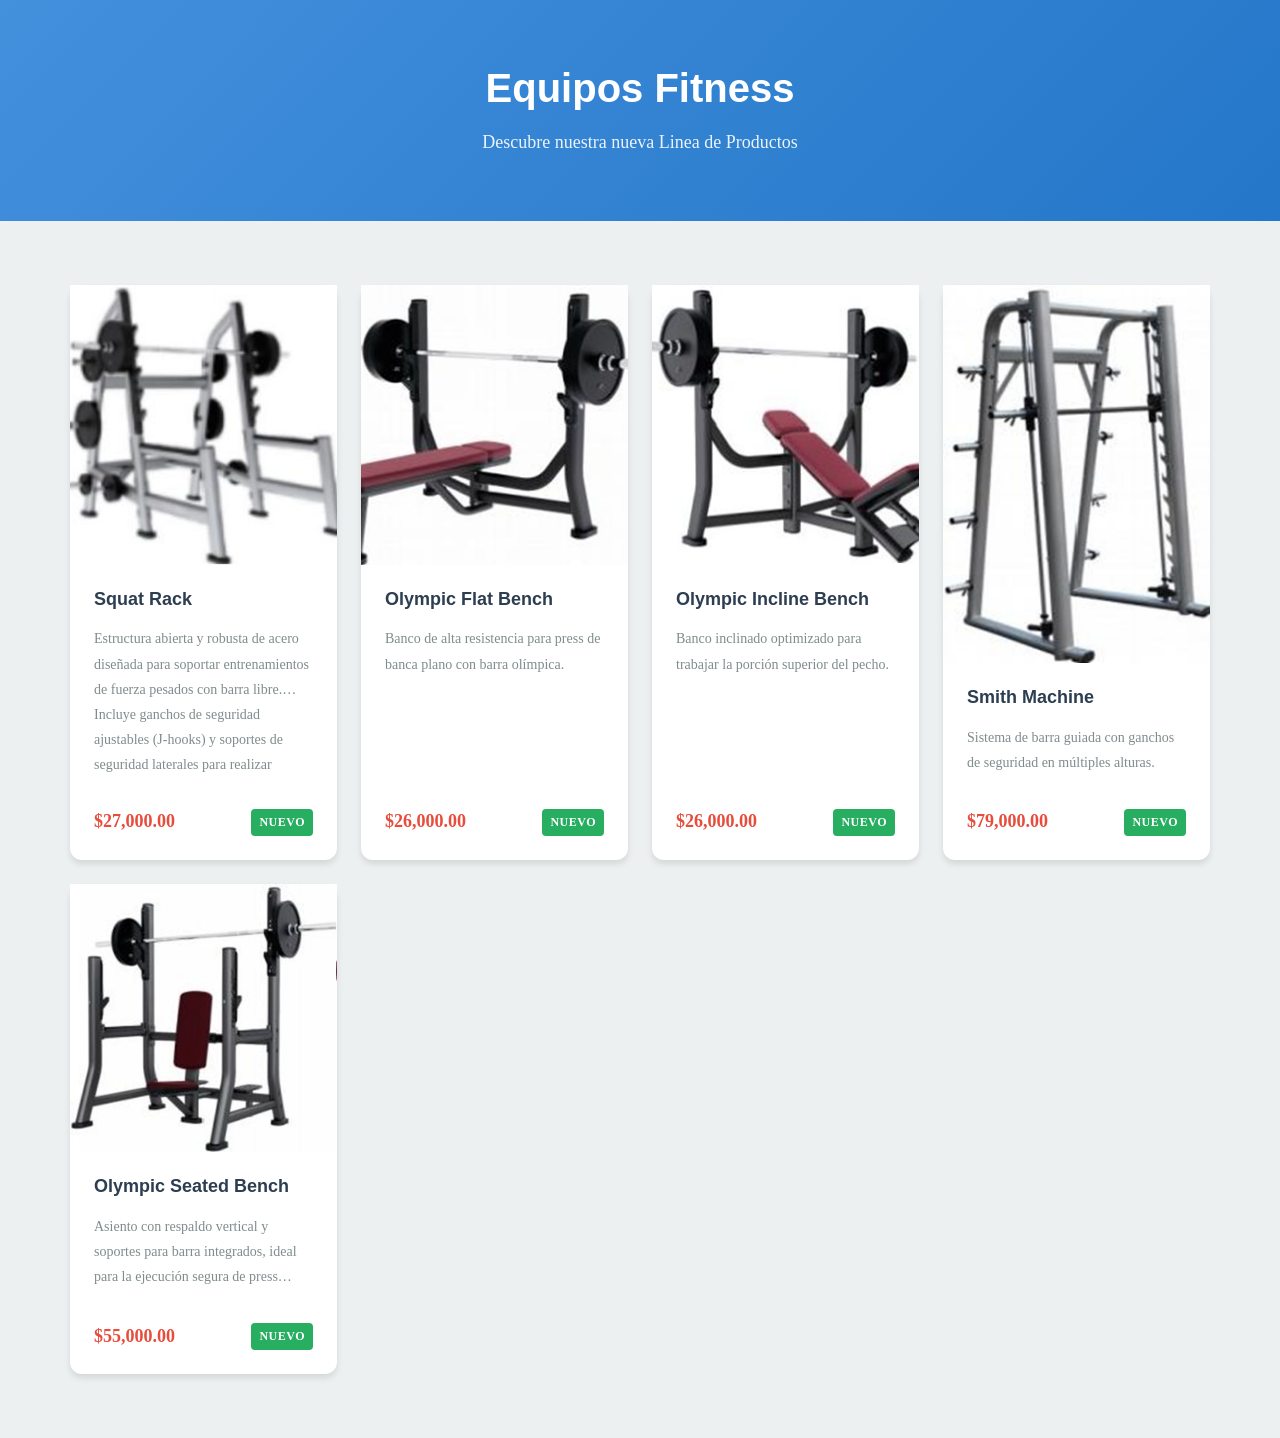
<file: index.html>
<!DOCTYPE html>
<html lang="en">
<head>
    <meta charset="UTF-8">
    <meta name="viewport" content="width=device-width, initial-scale=1.0">
    <title>Equipos Fitness - Nueva Linea de Productos</title>
    <link rel="stylesheet" href="./css/sass/main.css">
</head>
<body>
    
<header class="header">
    <div class="header__container">
        <h1 class="header__title">Equipos Fitness</h1>
        <p class="header__subtitle">Descubre nuestra nueva Linea de Productos</p>
    </div>
</header>


<main class="main">
    <section class="products">
        <div class="products__container">
            <!--  INICIO   Espacio para colocar los productos-->
            
            <div class="product-card">
                <details class="product-card__details">
                    <summary class="product-card__header">
                        <img src="./assets/img/5001.png" 
                             alt="Squat Rack" 
                             class="product-card__image">
                        <div class="product-card__body">
                            <h2 class="product-card__title">Squat Rack</h2>
                            <p class="product-card__description">
                                Estructura abierta y robusta de acero diseñada para soportar entrenamientos de fuerza pesados con barra libre. Incluye ganchos de seguridad ajustables (J-hooks) y soportes de seguridad laterales para realizar sentadillas y otros ejercicios compuestos con total confianza.
                            </p>
                            <div class="product-card__footer">
                                <span class="product-card__price">$27,000.00</span>
                                <span class="product-card__badge product-card__badge--new">Nuevo</span>
                                
                            </div>
                        </div>
                        <span class="product-card__close-icon" aria-hidden="true"></span>
                    </summary>

                    <div class="modal modal--product" role="dialog">
                        <div class="modal__overlay"></div>
                        <div class="modal__content">
                            <div class="modal__header">
                                <h2 class="modal__title">Squat Rack</h2>
                            </div>
                            <div class="modal__body">
                                <img 
                                    src="./assets/img/5001.png" 
                                    alt="Squat Rack" 
                                    class="modal__image"
                                >
                                <p class="modal__description">Estructura abierta y robusta de acero diseñada para soportar entrenamientos de fuerza pesados con barra libre. Incluye ganchos de seguridad ajustables (J-hooks) y soportes de seguridad laterales para realizar sentadillas y otros ejercicios compuestos con total confianza.
                                </p>
                                <div class="modal__specs">
                                    <h3 class="modal__specs-title">Especificaciones</h3>
                                    <ul class="modal__specs-list">
                                        <li><strong>Precio: </strong> $27,000.00</li>
                                        <li><strong>Disponibilidad:</strong>En stock</li>
                                        <li><strong>Condición:</strong>Nuevo</li>
                                        <li><strong>ID Producto: </strong>5001</li>
                                    </ul>
                                </div>
                            </div>
                            <div class="modal__footer">
                                <button class="modal__btn modal__btn--primary">Comprar ahora</button>
                            </div>
                        </div>
                    </div>
                </details>
            </div>
            <div class="product-card">
          <details class="product-card__details">
            <summary class="product-card__header">
              <img src="./assets/img/5002.png" 
                    alt="Olympic flat bench" 
                    class="product-card__image">
              <div class="product-card__body">
                <h2 class="product-card__title">Olympic Flat Bench</h2>
                <p class="product-card__description">Banco de alta resistencia para press de banca plano con barra olímpica.</p>
                <div class="product-card__footer">
                  <span class="product-card__price">$26,000.00</span>
                  <span class="product-card__badge product-card__badge--new">Nuevo</span>
                </div>
              </div>
            </summary>

            <div class="modal modal--product" role="dialog">
              <div class="modal__overlay"></div>
              <div class="modal__content">
                <div class="modal__header">
                  <h2 class="modal__title">Olympic Flat Bench</h2>
                </div>
                <div class="modal__body">
                    <img src="./assets/img/5002.png" 
                         alt="Olympic flat bench" 
                         class="product-card__image">
                  <p class="modal__description">
                    Banco de alta resistencia diseñado específicamente para press de banca plano con barra olímpica. Incorpora soportes reforzados integrados para la barra, una superficie tapizada de alta densidad antideslizante y plataformas para el observador (spotter).
                  </p>
                  <div class="modal__specs">
                    <h3 class="modal__specs-title">Especificaciones</h3>
                    <ul class="modal__specs-list">
                      <li><strong>Precio:</strong> $26,000.00</li>
                      <li><strong>Disponibilidad:</strong> En stock</li>
                      <li><strong>Condición:</strong> Nuevo</li>
                      <li><strong>ID Producto:</strong> 5002</li>
                    </ul>
                  </div>
                </div>
                <div class="modal__footer">
                  <button class="modal__btn modal__btn--primary">Comprar Ahora</button>
                </div>
              </div>
            </div>
          </details>
        </div>

        <div class="product-card">
          <details class="product-card__details">
            <summary class="product-card__header">
              <img src="./assets/img/5003.png" class="product-card__image" alt="Olympic Incline Bench">
              <div class="product-card__body">
                <h2 class="product-card__title">Olympic Incline Bench</h2>
                <p class="product-card__description">Banco inclinado optimizado para trabajar la porción superior del pecho.</p>
                <div class="product-card__footer">
                  <span class="product-card__price">$26,000.00</span>
                  <span class="product-card__badge product-card__badge--new">Nuevo</span>
                </div>
              </div>
            </summary>

            <div class="modal modal--product" role="dialog">
              <div class="modal__overlay"></div>
              <div class="modal__content">
                <div class="modal__header">
                  <h2 class="modal__title">Olympic Incline Bench</h2>
                </div>
                <div class="modal__body">
                  <img src="./assets/img/5003.png" class="product-card__image" alt="Olympic Incline Bench">
                  <p class="modal__description">
                    Variante del banco olímpico con una inclinación fija (generalmente entre 30 y 45 grados) optimizada para enfocar el trabajo en la porción superior del músculo pectoral y los hombros anteriores.
                  </p>
                  <div class="modal__specs">
                    <h3 class="modal__specs-title">Especificaciones</h3>
                    <ul class="modal__specs-list">
                      <li><strong>Precio:</strong> $26,000.00</li>
                      <li><strong>Disponibilidad:</strong> En stock</li>
                      <li><strong>Condición:</strong> Nuevo</li>
                      <li><strong>ID Producto:</strong> 5003</li>
                    </ul>
                  </div>
                </div>
                <div class="modal__footer">
                  <button class="modal__btn modal__btn--primary">Comprar Ahora</button>
                </div>
              </div>
            </div>
          </details>
        </div>

        
        <div class="product-card">
          <details class="product-card__details">
            <summary class="product-card__header">
              <img src="./assets/img/5018.png" alt="Smith Machine">
              <div class="product-card__body">
                <h2 class="product-card__title">Smith Machine</h2>
                <p class="product-card__description">Sistema de barra guiada con ganchos de seguridad en múltiples alturas.</p>
                <div class="product-card__footer">
                  <span class="product-card__price">$79,000.00</span>
                  <span class="product-card__badge product-card__badge--new">Nuevo</span>
                </div>
              </div>
            </summary>

            <div class="modal modal--product" role="dialog">
              <div class="modal__overlay"></div>
              <div class="modal__content">
                <div class="modal__header">
                  <h2 class="modal__title">Smith Machine</h2>
                </div>
                <div class="modal__body">
                  <img src="./assets/img/5018.png" alt="Smith Machine">
                  <p class="modal__description">
                    Sistema de barra guiada verticalmente dentro de una estructura de acero. Ofrece ganchos de seguridad en múltiples alturas para bloquear la barra de forma instantánea, siendo ideal para entrenar con seguridad en ejercicios como sentadillas, press de banca y desplantes.
                  </p>
                  <div class="modal__specs">
                    <h3 class="modal__specs-title">Especificaciones</h3>
                    <ul class="modal__specs-list">
                      <li><strong>Precio:</strong> $79,000.00</li>
                      <li><strong>Disponibilidad:</strong> En stock</li>
                      <li><strong>Condición:</strong> Nuevo</li>
                      <li><strong>ID Producto:</strong> 5018</li>
                    </ul>
                  </div>
                </div>
                <div class="modal__footer">
                  <button class="modal__btn modal__btn--primary">Comprar Ahora</button>
                </div>
              </div>
            </div>
          </details>
        </div>
        
        <div class="product-card">
          <details class="product-card__details">
            <summary class="product-card__header">
              <img src="./assets/img/5005.png" alt=" Olympic Seated Bench ">
              <div class="product-card__body">
                <h2 class="product-card__title"> Olympic Seated Bench </h2>
                <p class="product-card__description">Asiento con respaldo vertical y soportes para barra integrados, ideal para la ejecución segura de press militar para hombros y otros ejercicios con barra en posición sentada.</p>
                <div class="product-card__footer">
                  <span class="product-card__price">$55,000.00</span>
                  <span class="product-card__badge product-card__badge--new">Nuevo</span>
                </div>
              </div>
            </summary>

            <div class="modal modal--product" role="dialog">
              <div class="modal__overlay"></div>
              <div class="modal__content">
                <div class="modal__header">
                  <h2 class="modal__title">Olympic Seated Bench</h2>
                </div>
                <div class="modal__body">
                  <img src="./assets/img/5005.png" alt="Olympic Seated Bench">
                  <p class="modal__description">
                    Asiento con respaldo vertical y soportes para barra integrados, ideal para la ejecución segura de press militar para hombros y otros ejercicios con barra en posición sentada.
                  </p>
                  <div class="modal__specs">
                    <h3 class="modal__specs-title">Especificaciones</h3>
                    <ul class="modal__specs-list">
                      <li><strong>Precio:</strong> $55,000.00</li>
                      <li><strong>Disponibilidad:</strong> En stock</li>
                      <li><strong>Condición:</strong> Nuevo</li>
                      <li><strong>ID Producto:</strong> 5102</li>
                    </ul>
                  </div>
                </div>
                <div class="modal__footer">
                  <button class="modal__btn modal__btn--primary">Comprar Ahora</button>
                </div>
              </div>
            </div>
          </details>
        </div>
            <!-- FIN   Espacio para colocar los productos-->
      </div>
    </section>
</main>
</body>
</html>
</file>
<file: css/sass/main.css>
* {
  margin: 0;
  padding: 0;
  box-sizing: border-box;
}

html {
  font-size: 16px;
  scroll-behavior: smooth;
}

body {
  font-family: -apple-system, BlinkMacSystemFont, "segoe UI", Roboto, "Helvetica Neue, Arial, sans-serif";
  font-size: 16px;
}

body {
  font-family: -apple-system, BlinkMacSystemFont, "segoe UI", Roboto, "Helvetica Neue, Arial, sans-serif";
  font-size: 16px;
  line-height: 1.6;
  color: #2c3e50;
  background-color: #ffffff;
  -webkit-font-smoothing: antialiased;
  -moz-osx-font-smoothing: grayscale;
}

h1, h2, h3, h4, h5, h6 {
  font-family: "Segoe UI", Roboto, "Helvetica Neue", Arial, sans-serif;
  font-weight: 700;
  line-height: 1.2;
}

h1 {
  font-size: 32px;
}

h2 {
  font-size: 24px;
}

h3 {
  font-size: 18px;
}

p {
  margin-bottom: 16px;
}
p:last-child {
  margin-bottom: 0;
}

a {
  color: #3498db;
  text-decoration: none;
  transition: color 250ms ease-in-out;
}
a:hover {
  color: rgb(33.1380753138, 125.1882845188, 186.8619246862);
}

img {
  max-width: 100%;
  height: auto;
  display: block;
}

button {
  font-family: inherit;
  font-size: inherit;
  border: none;
  cursor: pointer;
  background: none;
  padding: 0;
  transition: all 250ms ease-in-out;
}

input, textarea, select {
  font-family: inherit;
  font-size: inherit;
}

ul, ol {
  list-style: none;
}

details {
  cursor: pointer;
}

summary {
  list-style: none;
}
summary::-webkit-details-marker {
  display: none;
}

.product-card {
  display: flex;
  flex-direction: column;
  height: 100%;
  border-radius: 12px;
  overflow: visible;
  background-color: #ffffff;
  box-shadow: 0 4px 6px rgba(0, 0, 0, 0.1);
  transition: box-shadow 250ms ease-in-out;
}
.product-card:hover {
  box-shadow: 0 10px 15px rgba(0, 0, 0, 0.15);
}
.product-card__details {
  display: flex;
  flex-direction: column;
  height: 100%;
}
.product-card__header {
  display: flex;
  flex-direction: column;
  height: 100%;
  cursor: pointer;
  text-decoration: none;
  color: inherit;
  padding: 0;
  border: none;
  background: none;
  transition: background-color 250ms ease-in-out;
}
.product-card__header:hover {
  background-color: rgba(52, 152, 219, 0.02);
}
.product-card__header:focus-visible:focus-visible {
  outline: 2px solid #3498db;
  outline-offset: 2px;
}
.product-card__image {
  width: 100%;
  height: 250px;
  -o-object-fit: cover;
     object-fit: cover;
  -o-object-position: center;
     object-position: center;
  background-color: #ecf0f1;
}
@media (min-width: 768px) {
  .product-card__image {
    height: 280px;
  }
  .product-card__image-placeholder {
    height: 220px;
  }
}
.product-card__image-placeholder {
  width: 100%;
  height: 250px;
  background: linear-gradient(135deg, #ecf0f1 0%, rgb(221.3181818182, 228.4090909091, 230.1818181818) 100%);
  display: flex;
  align-items: center;
  justify-content: center;
  color: #7f8c8d;
  font-size: 14px;
  text-align: center;
  padding: 16px;
}
@media (min-width: 768px) {
  .product-card__image-placeholder {
    height: 280px;
  }
}
.product-card__body {
  display: flex;
  flex-direction: column;
  flex: 1;
  padding: 24px;
  gap: 16px;
}
.product-card__title {
  font-size: 18px;
  font-weight: 700;
  color: #2c3e50;
  display: -webkit-box;
  -webkit-line-clamp: 2;
  -webkit-box-orient: vertical;
  overflow: hidden;
}
.product-card__description {
  font-size: 14px;
  color: #7f8c8d;
  line-height: 1.8;
  flex: 1;
  display: -webkit-box;
  -webkit-line-clamp: 3;
  -webkit-box-orient: vertical;
  overflow: hidden;
}
.product-card__footer {
  display: flex;
  align-items: center;
  justify-content: space-between;
  align-items: flex-end;
  gap: 16px;
}
.product-card__price {
  font-size: 18px;
  font-weight: 700;
  color: #e74c3c;
}
.product-card__badge {
  display: inline-block;
  padding: 4px 8px;
  font-size: 12px;
  font-weight: 600;
  border-radius: 4px;
  text-transform: uppercase;
  letter-spacing: 0.5px;
}
.product-card__badge--new {
  background-color: #27ae60;
  color: #ffffff;
}
.product-card__badge--sale {
  background-color: #e74c3c;
  color: #ffffff;
}
.product-card__badge--featured {
  background-color: #f39c12;
  color: #ffffff;
}
.product-card--featured {
  border: 2px solid #e74c3c;
}
.product-card--featured .product-card__badge--featured {
  display: flex;
}
.product-card__close-icon {
  display: none;
}

details.product-card__details[open] > .product-card__header {
  position: fixed;
  top: 16px;
  right: 16px;
  z-index: 2001;
  width: 44px;
  height: 44px;
  padding: 0;
  overflow: hidden;
  border-radius: 50%;
  background-color: #e74c3c;
  box-shadow: 0 10px 15px rgba(0, 0, 0, 0.15);
}

details.product-card__details[open] .product-card__close-icon {
  display: block;
  position: relative;
  width: 100%;
  height: 100%;
}

details.product-card__details[open] .product-card__close-icon::before,
details.product-card__details[open] .product-card__close-icon::after {
  content: "";
  position: absolute;
  top: 21px;
  left: 10px;
  width: 24px;
  height: 2px;
  background-color: #ffffff;
}

details.product-card__details[open] .product-card__close-icon::before {
  transform: rotate(45deg);
}

details.product-card__details[open] .product-card__close-icon::after {
  transform: rotate(45deg);
}

.modal {
  position: fixed;
  inset: 0;
  display: flex;
  align-items: center;
  justify-content: center;
  visibility: hidden;
  opacity: 0;
  z-index: 2000;
  pointer-events: none;
  overflow: hidden;
  transition: opacity 250ms ease-in-out, visibility 250ms ease-in-out;
}
details[open] .modal {
  visibility: visible;
  opacity: 1;
  pointer-events: auto;
}
.modal__overlay {
  position: absolute;
  inset: 0;
  background-color: rgba(0, 0, 0, 0.7);
  z-index: 0;
}
.modal__content {
  position: relative;
  z-index: 1;
  width: min(90%, 700px);
  max-height: 90vh;
  overscroll-behavior: contain;
  background-color: #ffffff;
  border-radius: 12px;
  overflow-y: auto;
  box-shadow: 0 20px 25px rgba(0, 0, 0, 0.2);
}
.modal__content::-webkit-scrollbar {
  width: 8px;
}
.modal__content::-webkit-scrollbar-track {
  background: #ecf0f1;
}
.modal__content::-webkit-scrollbar-thumb {
  background: #bdc3c7;
  border-radius: 4px;
}
.modal__content::-webkit-scrollbar-thumb:hover {
  background: rgb(161.4098360656, 169.9180327869, 175.5901639344);
}
@media (min-width: 768px) {
  .modal__content {
    width: 95%;
    max-width: 700px;
  }
}
.modal__content {
  cursor: default;
}
.modal__header {
  padding: 24px;
  border-bottom: 1px solid #bdc3c7;
  background-color: #ecf0f1;
  position: sticky;
  top: 0;
  z-index: 1;
}
.modal__title {
  font-size: 24px;
  font-weight: 700;
  color: #2c3e50;
}
.modal__body {
  padding: 24px;
  display: flex;
  flex-direction: column;
  gap: 24px;
}
.modal__image {
  display: block;
  width: 100%;
  max-height: 400px;
  -o-object-fit: contain;
     object-fit: contain;
  background-color: #ecf0f1;
  -o-object-position: center;
     object-position: center;
  border-radius: 8px;
}
.modal__image-placeholder {
  width: 100%;
  height: 300px;
  background: linear-gradient(135deg, #ecf0f1 0%, rgb(221.3181818182, 228.4090909091, 230.1818181818) 100%);
  display: flex;
  align-items: center;
  justify-content: center;
  color: #7f8c8d;
  font-size: 16px;
  border-radius: 8px;
  text-align: center;
}
.modal__description {
  font-size: 16px;
  color: #7f8c8d;
  line-height: 1.8;
}
.modal__specs {
  border-top: 1px solid #bdc3c7;
  border-bottom: 1px solid #bdc3c7;
  padding: 16px 0;
}
.modal__specs-title {
  font-size: 16px;
  font-weight: 700;
  color: #2c3e50;
  margin-bottom: 16px;
}
.modal__specs-list {
  display: flex;
  flex-direction: column;
  gap: 8px;
}
.modal__specs-list li {
  font-size: 14px;
  color: #7f8c8d;
  line-height: 1.8;
}
.modal__specs-list li strong {
  color: #2c3e50;
  font-weight: 600;
}
.modal__footer {
  padding: 24px;
  border-top: 1px solid #bdc3c7;
  background-color: #ecf0f1;
  display: flex;
  gap: 16px;
  justify-content: flex-end;
}
.modal__btn {
  padding: 8px 24px;
  font-size: 16px;
  font-weight: 600;
  border-radius: 8px;
  transition: all 250ms ease-in-out;
}
.modal__btn:focus-visible {
  outline: 2px solid #3498db;
  outline-offset: 2px;
}
.modal__btn--primary {
  background-color: #e74c3c;
  color: #ffffff;
}
.modal__btn--primary:hover {
  background-color: rgb(213.698630137, 43.8356164384, 26.301369863);
  transform: translateY(-2px);
  box-shadow: 0 4px 6px rgba(0, 0, 0, 0.1);
}
.modal__btn--primary:active {
  transform: translateY(0);
}
.modal__btn--secondary {
  background-color: #ffffff;
  color: #2c3e50;
  border: 1px solid #bdc3c7;
}
.modal__btn--secondary:hover {
  border-color: #2c3e50;
  background-color: #ecf0f1;
}

@keyframes slideUp {
  from {
    transform: translateY(30px);
    opacity: 0;
  }
  to {
    transform: translateY(0);
    opacity: 1;
  }
}
@media (max-height: 600px) {
  .modal__content {
    max-height: 95vh;
  }
}
.header {
  background: linear-gradient(135deg, #4390dd 0%, rgb(36.2972972973, 118.5, 200.7027027027) 100%);
  color: #ffffff;
  padding: 64px 16px;
  text-align: center;
}
.header__container {
  max-width: 1140px;
  margin: 0 auto;
}
.header__title {
  font-size: 32px;
  margin-bottom: 16px;
}
@media (min-width: 768px) {
  .header__title {
    font-size: 40px;
  }
}
.header__subtitle {
  font-size: 18px;
  opacity: 0.9;
  margin: 0;
}

.main {
  min-height: calc(100vh - 200px);
}

.footer {
  background-color: #34495e;
  color: #ffffff;
  padding: 48px 16px;
  text-align: center;
  margin-top: 64px;
}
.footer__container {
  max-width: 1140px;
  margin: 0 auto;
}
.footer__text {
  margin: 0;
  opacity: 0.8;
}

.container {
  width: 100%;
  margin: 0 auto;
  padding: 0 16px;
}
@media (min-width: 576px) {
  .container {
    max-width: 540px;
  }
}
@media (min-width: 768px) {
  .container {
    max-width: 720px;
  }
}
@media (min-width: 992px) {
  .container {
    max-width: 960px;
  }
}
@media (min-width: 1200px) {
  .container {
    max-width: 1140px;
  }
}

.products {
  padding: 64px 16px;
  background-color: #ecf0f1;
}
.products__container {
  display: grid;
  grid-template-columns: repeat(1, 1fr);
  gap: 24px;
  max-width: 1140px;
  margin: 0 auto;
}
@media (min-width: 576px) {
  .products__container {
    grid-template-columns: repeat(2, 1fr);
  }
}
@media (min-width: 992px) {
  .products__container {
    grid-template-columns: repeat(3, 1fr);
  }
}
@media (min-width: 1200px) {
  .products__container {
    grid-template-columns: repeat(4, 1fr);
  }
}/*# sourceMappingURL=main.css.map */
</file>
